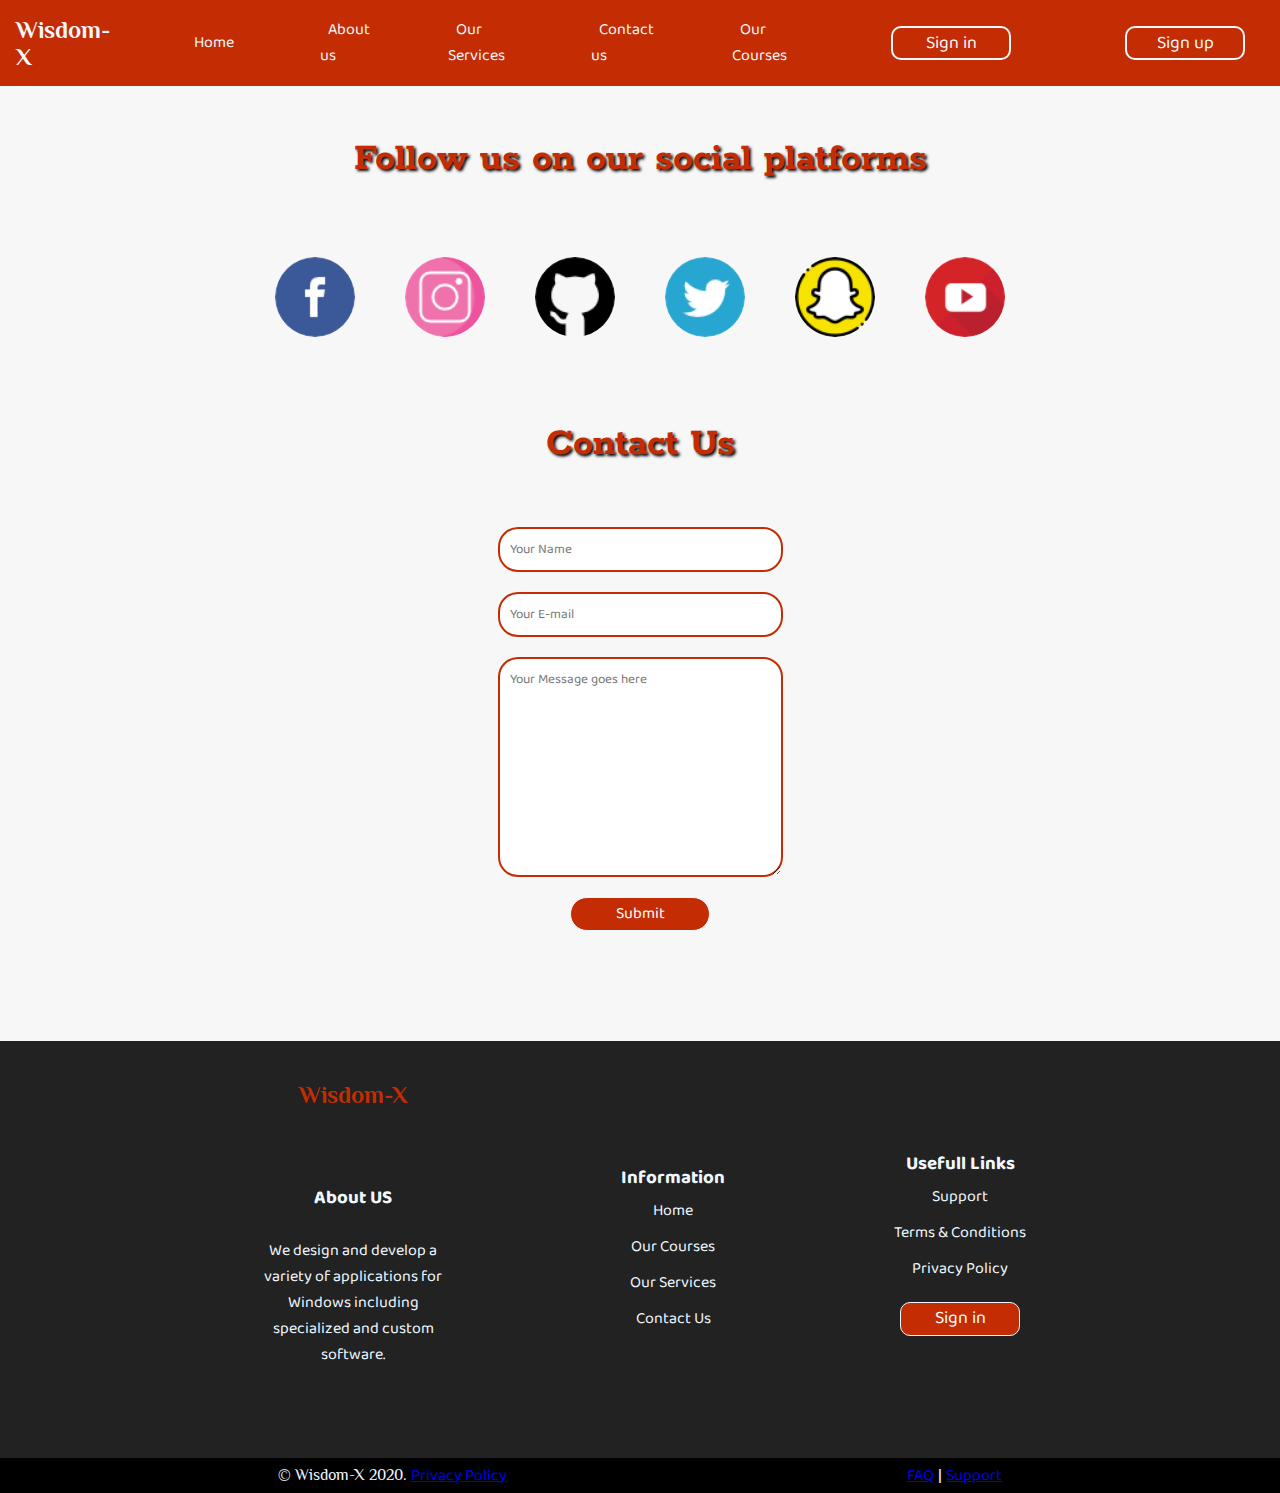
<file: contactus.html>
<!DOCTYPE html>
<html lang="en">
  <head>
    <meta charset="UTF-8" />
    <meta name="viewport" content="width=device-width, initial-scale=1.0" />
    <title>Website</title>
    <link
      href="https://fonts.googleapis.com/css2?family=Baloo+Bhai+2&family=Philosopher:wght@400;700&family=Rokkitt&family=Ubuntu:wght@300&display=swap"
      rel="stylesheet"
    />
    <link rel="stylesheet" href="css/style.css" />
    <link rel="stylesheet" href="css/aboutus.css" />
    <link rel="stylesheet" href="css/ourservices.css" />
    <link rel="stylesheet" href="css/contactus.css" />
  </head>
  <body>
    <nav id="navbar">
      <div class="logo">
        <h2>Wisdom-X</h2>
      </div>

      <ul>
        <li class="item"><a href="index.html" target="_blank">Home</a></li>
        <li class="item">
          <a href="AboutUs.html" target="_blank">About us</a>
        </li>
        <li class="item">
          <a href="ourservices.html" target="_blank">Our Services</a>
        </li>
        <li class="item"><a href="#">Contact us</a></li>
        <li class="item">
          <a href="ourcourses.html" target="_blank">Our Courses</a>
        </li>
        <li class="item">
          <a href="signin.html" target="_blank"
            ><button class="btn btn1">Sign in</button></a
          >
        </li>
        <li class="item">
          <a href="signup.html" target="_blank"
            ><button class="btn btn2">Sign up</button></a
          >
        </li>
      </ul>
    </nav>

    <section class="followus">
      <h1>Follow us on our social platforms</h1>
      <div class="cont">
        <a href="https://facebook.com" target="_blank"
          ><img src="img/social-media/facebook.png" alt=""
        /></a>
        <a href="https://instagram.com" target="_blank"
          ><img src="img/social-media/instagram.png" alt=""
        /></a>
        <a href="https://github.com/OverloadedSam" target="_blank"
          ><img src="img/social-media/github.png" alt=""
        /></a>
        <a href="https://twitter.com" target="_blank"
          ><img src="img/social-media/Twitter.png" alt=""
        /></a>
        <a href="https://snapchat.com" target="_blank"
          ><img src="img/social-media/snapchat.png" alt=""
        /></a>
        <a href="https://youtube.com" target="_blank"
          ><img src="img/social-media/youtube.png" alt=""
        /></a>
      </div>
    </section>

    <section class="contactus">
      <h1>Contact Us</h1>
      <form action="" id="my-form">
        <input type="text" name="Uname" id="name" placeholder="Your Name" />
        <input type="email" name="Umail" id="email" placeholder="Your E-mail" />
        <textarea
          name="Message"
          id=""
          placeholder="Your Message goes here"
        ></textarea>
        <button class="btn btn3">Submit</button>
      </form>
    </section>

    <footer>
      <div id="foot-cont-1">
        <h2>Wisdom-X</h2>
        <div>
          <h3>About US</h3>
          <p>
            We design and develop a variety of applications for Windows
            including specialized and custom software.
          </p>
        </div>
      </div>

      <div id="foot-cont-2">
        <h3>Information</h3>
        <ul class="foot-item">
          <li><a href="index.html" target="_blank">Home</a></li>
          <li><a href="ourcourses.html" target="_blank">Our Courses</a></li>
          <li><a href="ourservices.html" target="_blank">Our Services</a></li>
          <li><a href="#">Contact Us</a></li>
        </ul>
      </div>

      <div id="foot-cont-3">
        <h3>Usefull Links</h3>
        <ul class="foot-item">
          <li>
            <a href="https://support.github.com/" target="_blank">Support</a>
          </li>
          <li>
            <a
              href="https://www.apple.com/legal/internet-services/itunes/us/terms.html"
              target="_blank"
              >Terms & Conditions</a
            >
          </li>
          <li>
            <a
              href="https://policies.google.com/privacy?hl=en-US"
              target="_blank"
              >Privacy Policy</a
            >
          </li>
          <li>
            <a href="signin.html" target="_blank"
              ><button class="btn btn3">Sign in</button></a
            >
          </li>
        </ul>
      </div>
    </footer>
    <div class="foot">
      <span>
        © Wisdom-X 2020.
        <a href="https://policies.google.com/privacy?hl=en-US" target="_blank"
          >Privacy Policy</a
        >
      </span>
      <span
        ><a href="https://policies.google.com/faq?hl=en-US" target="_blank"
          >FAQ</a
        >
        |
        <a href="https://support.microsoft.com/" target="_blank"
          >Support</a
        ></span
      >
    </div>
  </body>
</html>
</file>
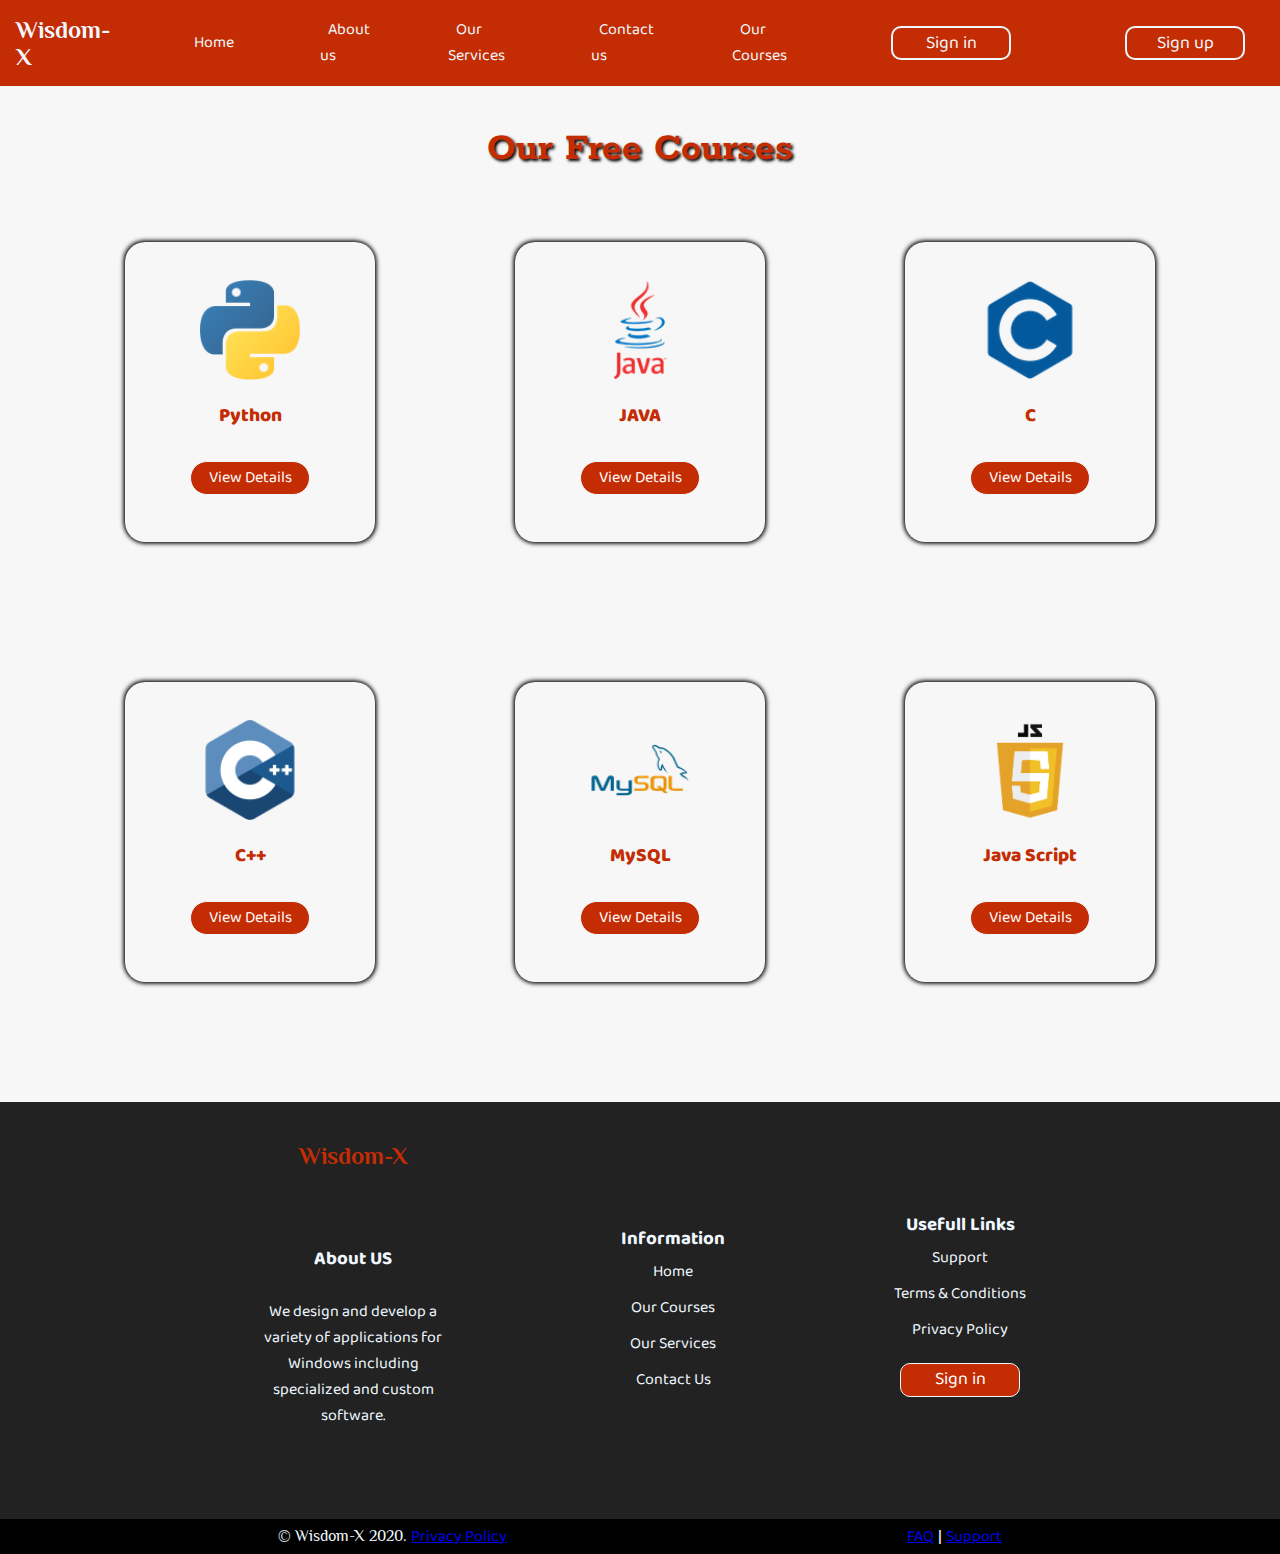
<file: ourcourses.html>
<!DOCTYPE html>
<html lang="en">
  <head>
    <meta charset="UTF-8" />
    <meta name="viewport" content="width=device-width, initial-scale=1.0" />
    <title>Website</title>
    <link
      href="https://fonts.googleapis.com/css2?family=Baloo+Bhai+2&family=Philosopher:wght@400;700&family=Rokkitt&family=Ubuntu:wght@300&display=swap"
      rel="stylesheet"
    />
    <link rel="stylesheet" href="css/style.css" />
    <link rel="stylesheet" href="css/aboutus.css" />
    <link rel="stylesheet" href="css/ourservices.css" />
    <link rel="stylesheet" href="css/coursesstyle.css" />
  </head>
  <body>
    <nav id="navbar">
      <div class="logo">
        <h2>Wisdom-X</h2>
      </div>

      <ul>
        <li class="item"><a href="index.html" target="_blank">Home</a></li>
        <li class="item">
          <a href="AboutUs.html" target="_blank">About us</a>
        </li>
        <li class="item">
          <a href="ourservices.html" target="_blank">Our Services</a>
        </li>
        <li class="item">
          <a href="contactus.html" target="_blank">Contact us</a>
        </li>
        <li class="item"><a href="#">Our Courses</a></li>
        <li class="item">
          <a href="signin.html" target="_blank"
            ><button class="btn btn1">Sign in</button></a
          >
        </li>
        <li class="item">
          <a href="signup.html" target="_blank"
            ><button class="btn btn2">Sign up</button></a
          >
        </li>
      </ul>
    </nav>

    <h1 class="headcourse">Our Free Courses</h1>
    <section class="ourcourses">
      <div class="courses">
        <img src="img/courses/python.png" alt="" />
        <h3>Python</h3>
        <a href="https://www.javatpoint.com/python-tutorial" target="_blank">
          <button class="btn btn3">View Details</button>
        </a>
      </div>
      <div class="courses">
        <img src="img/courses/java.png" alt="" />
        <h3>JAVA</h3>
        <a href="https://www.javatpoint.com/java-tutorial" target="_blank">
          <button class="btn btn3">View Details</button>
        </a>
      </div>
      <div class="courses">
        <img src="img/courses/c (1).png" alt="" />
        <h3>C</h3>
        <a
          href="https://www.geeksforgeeks.org/c-programming-language/"
          target="_blank"
        >
          <button class="btn btn3">View Details</button>
        </a>
      </div>
      <div class="courses">
        <img src="img/courses/c.png" alt="" />
        <h3>C++</h3>
        <a href="https://www.geeksforgeeks.org/c-plus-plus/" target="_blank">
          <button class="btn btn3">View Details</button>
        </a>
      </div>
      <div class="courses">
        <img src="img/courses/mysql.png" alt="" />
        <h3>MySQL</h3>
        <a href="https://www.javatpoint.com/mysql-tutorial" target="_blank">
          <button class="btn btn3">View Details</button>
        </a>
      </div>
      <div class="courses">
        <img src="img/courses/javascript.png" alt="" />
        <h3>Java Script</h3>
        <a href="https://www.w3schools.com/js/" target="_blank">
          <button class="btn btn3">View Details</button>
        </a>
      </div>
    </section>

    <footer>
      <div id="foot-cont-1">
        <h2>Wisdom-X</h2>
        <div>
          <h3>About US</h3>
          <p>
            We design and develop a variety of applications for Windows
            including specialized and custom software.
          </p>
        </div>
      </div>

      <div id="foot-cont-2">
        <h3>Information</h3>
        <ul class="foot-item">
          <li><a href="index.html" target="_blank">Home</a></li>
          <li><a href="#">Our Courses</a></li>
          <li><a href="ourservices.html" target="_blank">Our Services</a></li>
          <li><a href="contactus.html" target="_blank">Contact Us</a></li>
        </ul>
      </div>

      <div id="foot-cont-3">
        <h3>Usefull Links</h3>
        <ul class="foot-item">
          <li>
            <a href="https://support.github.com/" target="_blank">Support</a>
          </li>
          <li>
            <a
              href="https://www.apple.com/legal/internet-services/itunes/us/terms.html"
              target="_blank"
              >Terms & Conditions</a
            >
          </li>
          <li>
            <a
              href="https://policies.google.com/privacy?hl=en-US"
              target="_blank"
              >Privacy Policy</a
            >
          </li>
          <li>
            <a href="signin.html" target="_blank"
              ><button class="btn btn3">Sign in</button></a
            >
          </li>
        </ul>
      </div>
    </footer>
    <div class="foot">
      <span>
        © Wisdom-X 2020.
        <a href="https://policies.google.com/privacy?hl=en-US" target="_blank"
          >Privacy Policy</a
        >
      </span>
      <span
        ><a href="https://policies.google.com/faq?hl=en-US" target="_blank"
          >FAQ</a
        >
        |
        <a href="https://support.microsoft.com/" target="_blank"
          >Support</a
        ></span
      >
    </div>
  </body>
</html>
</file>
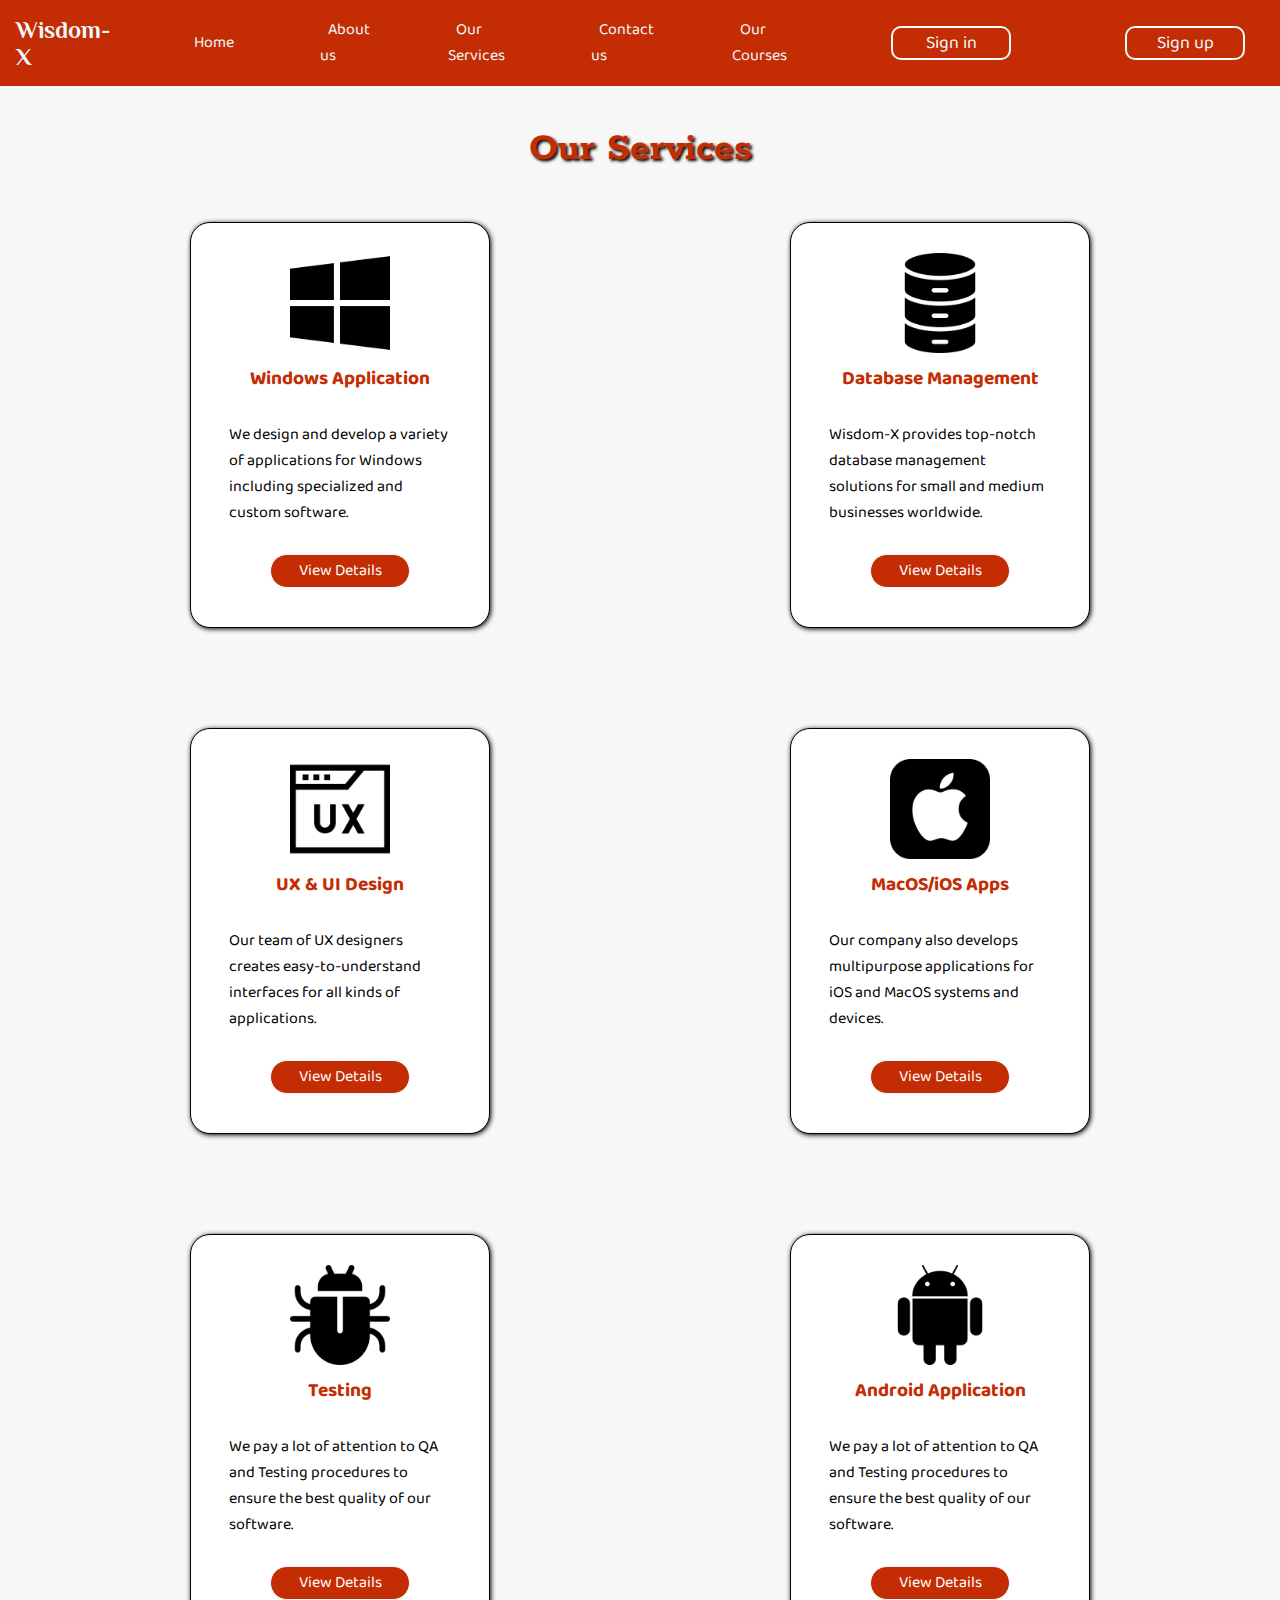
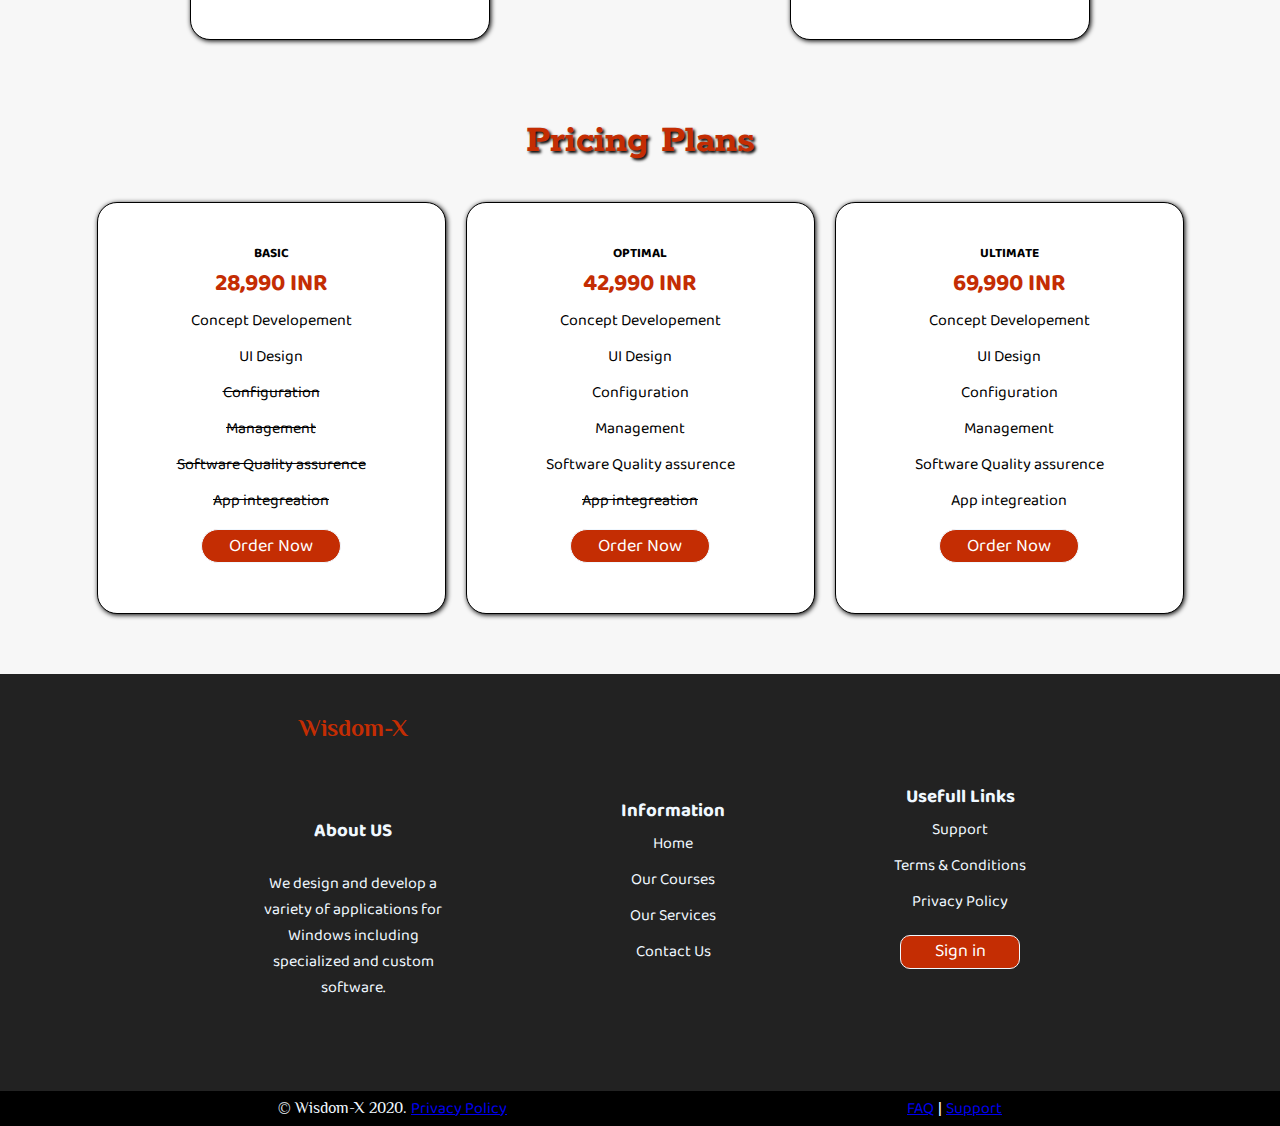
<file: ourservices.html>
<!DOCTYPE html>
<html lang="en">
  <head>
    <meta charset="UTF-8" />
    <meta name="viewport" content="width=device-width, initial-scale=1.0" />
    <title>Website</title>
    <link
      href="https://fonts.googleapis.com/css2?family=Baloo+Bhai+2&family=Philosopher:wght@400;700&family=Rokkitt&family=Ubuntu:wght@300&display=swap"
      rel="stylesheet"
    />
    <link rel="stylesheet" href="css/style.css" />
    <link rel="stylesheet" href="css/aboutus.css" />
    <link rel="stylesheet" href="css/ourservices.css" />
  </head>
  <body>
    <nav id="navbar">
      <div class="logo">
        <h2>Wisdom-X</h2>
      </div>

      <ul>
        <li class="item"><a href="index.html" target="_blank">Home</a></li>
        <li class="item">
          <a href="AboutUs.html" target="_blank">About us</a>
        </li>
        <li class="item"><a href="#">Our Services</a></li>
        <li class="item">
          <a href="contactus.html" target="_blank">Contact us</a>
        </li>
        <li class="item">
          <a href="ourcourses.html" target="_blank">Our Courses</a>
        </li>
        <li class="item">
          <a href="signin.html" target="_blank"
            ><button class="btn btn1">Sign in</button></a
          >
        </li>
        <li class="item">
          <a href="signup.html" target="_blank"
            ><button class="btn btn2">Sign up</button></a
          >
        </li>
      </ul>
    </nav>

    <h1 class="services">Our Services</h1>
    <section>
      <div class="cont">
        <div class="card">
          <img src="img/services/windows.png" alt="Bug error" />

          <h5>Windows Application</h5>

          <p>
            We design and develop a variety of applications for Windows
            including specialized and custom software.
          </p>

          <button class="btn btn3">View Details</button>
        </div>
        <div class="card">
          <img src="img/services/db.png" alt="Bug error" />

          <h5>Database Management</h5>

          <p>
            Wisdom-X provides top-notch database management solutions for small
            and medium businesses worldwide.
          </p>

          <button class="btn btn3">View Details</button>
        </div>
        <div class="card">
          <img src="img/services/ux.png" alt="Bug error" />

          <h5>UX & UI Design</h5>

          <p>
            Our team of UX designers creates easy-to-understand interfaces for
            all kinds of applications.
          </p>

          <button class="btn btn3">View Details</button>
        </div>
        <div class="card">
          <img src="img/services/apple.png" alt="Bug error" />

          <h5>MacOS/iOS Apps</h5>

          <p>
            Our company also develops multipurpose applications for iOS and
            MacOS systems and devices.
          </p>

          <button class="btn btn3">View Details</button>
        </div>
        <div class="card">
          <img src="img/services/bug.png" alt="Bug error" />

          <h5>Testing</h5>

          <p>
            We pay a lot of attention to QA and Testing procedures to ensure the
            best quality of our software.
          </p>

          <button class="btn btn3">View Details</button>
        </div>
        <div class="card">
          <img src="img/services/android.png" alt="Bug error" />

          <h5>Android Application</h5>

          <p>
            We pay a lot of attention to QA and Testing procedures to ensure the
            best quality of our software.
          </p>

          <button class="btn btn3">View Details</button>
        </div>
      </div>
    </section>

    <h1 id="price-heading">Pricing Plans</h1>
    <section class="plans">
      <div class="pricecard">
        <h5>BASIC</h5>
        <h2>28,990 INR</h2>
        <ul>
          <li>Concept Developement</li>
          <li>UI Design</li>
          <li class="cut">Configuration</li>
          <li class="cut">Management</li>
          <li class="cut">Software Quality assurence</li>
          <li class="cut">App integreation</li>
        </ul>
        <a
          href="https://www.billdesk.com/pgidsk/pgijsp/sbicard/SBI_card.jsp"
          target="_blank"
        >
          <button class="btn btn3">Order Now</button>
        </a>
      </div>
      <div class="pricecard">
        <h5>OPTIMAL</h5>
        <h2>42,990 INR</h2>
        <ul>
          <li>Concept Developement</li>
          <li>UI Design</li>
          <li>Configuration</li>
          <li>Management</li>
          <li>Software Quality assurence</li>
          <li class="cut">App integreation</li>
        </ul>
        <a
          href="https://www.billdesk.com/pgidsk/pgijsp/sbicard/SBI_card.jsp"
          target="_blank"
        >
          <button class="btn btn3">Order Now</button>
        </a>
      </div>
      <div class="pricecard">
        <h5>ULTIMATE</h5>
        <h2>69,990 INR</h2>
        <ul>
          <li>Concept Developement</li>
          <li>UI Design</li>
          <li>Configuration</li>
          <li>Management</li>
          <li>Software Quality assurence</li>
          <li>App integreation</li>
        </ul>
        <a
          href="https://www.billdesk.com/pgidsk/pgijsp/sbicard/SBI_card.jsp"
          target="_blank"
        >
          <button class="btn btn3">Order Now</button>
        </a>
      </div>
    </section>

    <footer>
      <div id="foot-cont-1">
        <h2>Wisdom-X</h2>
        <div>
          <h3>About US</h3>
          <p>
            We design and develop a variety of applications for Windows
            including specialized and custom software.
          </p>
        </div>
      </div>

      <div id="foot-cont-2">
        <h3>Information</h3>
        <ul class="foot-item">
          <li><a href="index.html" target="_blank">Home</a></li>
          <li><a href="ourcourses.html" target="_blank">Our Courses</a></li>
          <li><a href="#">Our Services</a></li>
          <li><a href="contactus.html" target="_blank">Contact Us</a></li>
        </ul>
      </div>

      <div id="foot-cont-3">
        <h3>Usefull Links</h3>
        <ul class="foot-item">
          <li>
            <a href="https://support.github.com/" target="_blank">Support</a>
          </li>
          <li>
            <a
              href="https://www.apple.com/legal/internet-services/itunes/us/terms.html"
              target="_blank"
              >Terms & Conditions</a
            >
          </li>
          <li>
            <a
              href="https://policies.google.com/privacy?hl=en-US"
              target="_blank"
              >Privacy Policy</a
            >
          </li>
          <li>
            <a href="signin.html" target="_blank"
              ><button class="btn btn3">Sign in</button></a
            >
          </li>
        </ul>
      </div>
    </footer>
    <div class="foot">
      <span>
        © Wisdom-X 2020.
        <a href="https://policies.google.com/privacy?hl=en-US" target="_blank"
          >Privacy Policy</a
        >
      </span>
      <span
        ><a href="https://policies.google.com/faq?hl=en-US" target="_blank"
          >FAQ</a
        >
        |
        <a href="https://support.microsoft.com/" target="_blank"
          >Support</a
        ></span
      >
    </div>
  </body>
</html>
</file>
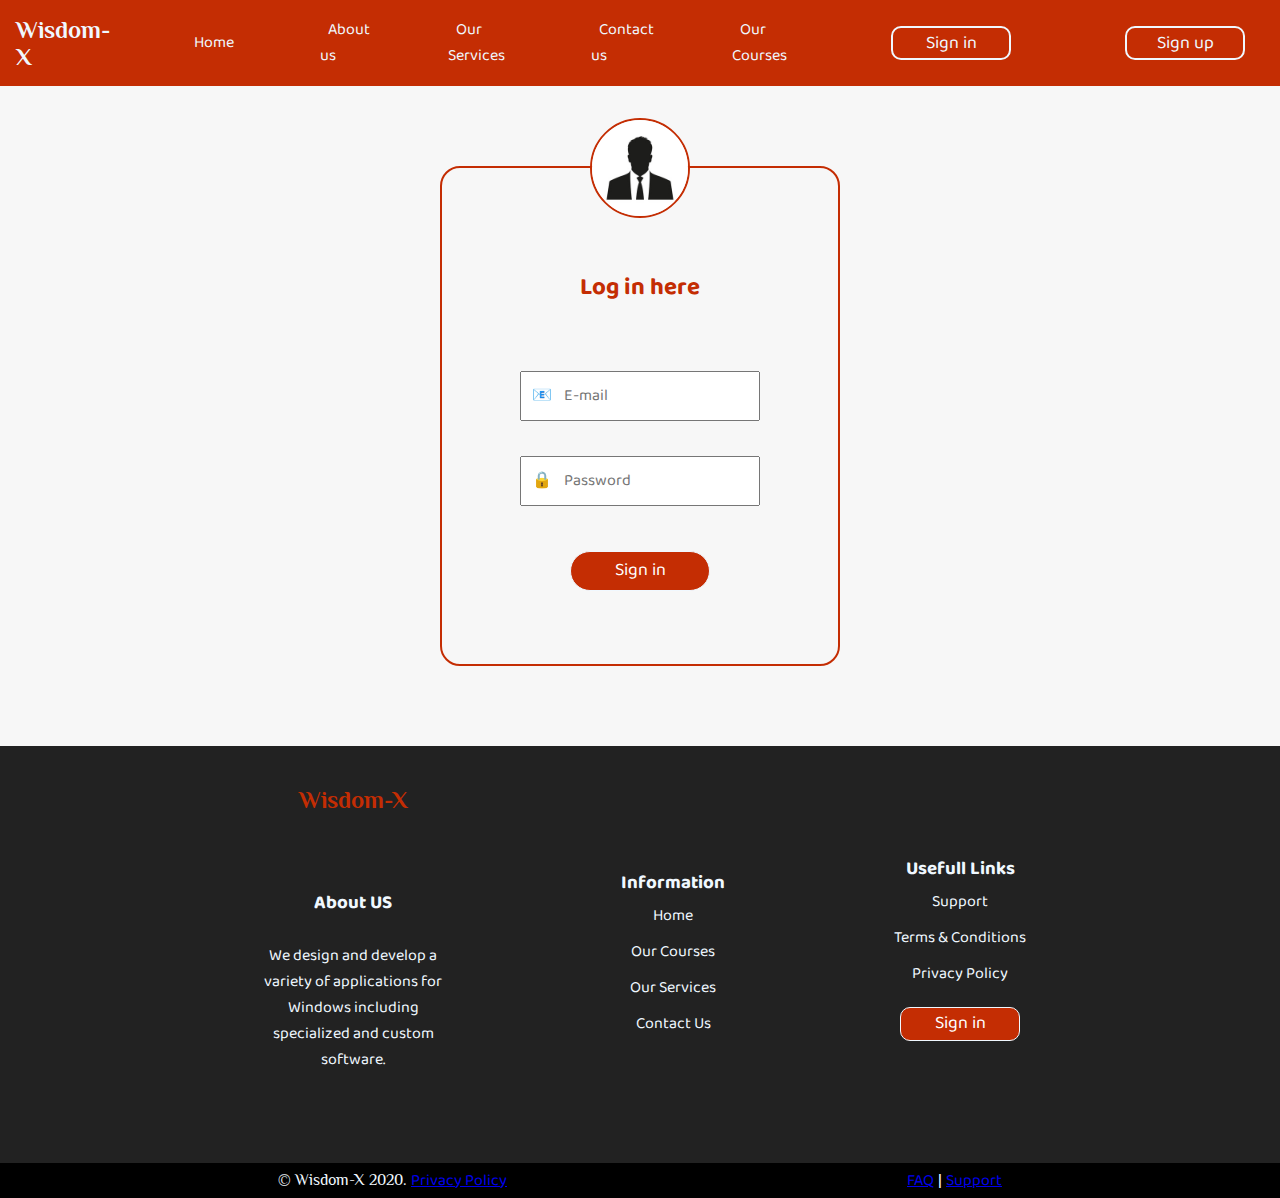
<file: signin.html>
<!DOCTYPE html>
<html lang="en">
  <head>
    <meta charset="UTF-8" />
    <meta name="viewport" content="width=device-width, initial-scale=1.0" />
    <title>Website</title>
    <link
      href="https://fonts.googleapis.com/css2?family=Baloo+Bhai+2&family=Philosopher:wght@400;700&family=Rokkitt&family=Ubuntu:wght@300&display=swap"
      rel="stylesheet"
    />
    <link rel="stylesheet" href="css/style.css" />
    <link rel="stylesheet" href="css/aboutus.css" />
    <link rel="stylesheet" href="css/ourservices.css" />
    <link rel="stylesheet" href="css/signinup.css" />
  </head>
  <body>
    <nav id="navbar">
      <div class="logo">
        <h2>Wisdom-X</h2>
      </div>

      <ul>
        <li class="item"><a href="index.html" target="_blank">Home</a></li>
        <li class="item">
          <a href="AboutUs.html" target="_blank">About us</a>
        </li>
        <li class="item">
          <a href="ourservices.html" target="_blank">Our Services</a>
        </li>
        <li class="item">
          <a href="contactus.html" target="_blank">Contact us</a>
        </li>
        <li class="item">
          <a href="ourcourses.html" target="_blank">Our Courses</a>
        </li>
        <li class="item">
          <a href="#"><button class="btn btn1">Sign in</button></a>
        </li>
        <li class="item">
          <a href="signup.html" target="_blank"
            ><button class="btn btn2">Sign up</button></a
          >
        </li>
      </ul>
    </nav>

    <div id="signin">
      <img src="img/unknown.jpg" alt="" />
      <h2>Log in here</h2>
      <form action="">
        <input type="email" name="e-mail" id="" placeholder="📧    E-mail" />
        <input type="password" name="" id="" placeholder="🔒    Password" />
        <button class="btn btn3">Sign in</button>
      </form>
    </div>

    <footer>
      <div id="foot-cont-1">
        <h2>Wisdom-X</h2>
        <div>
          <h3>About US</h3>
          <p>
            We design and develop a variety of applications for Windows
            including specialized and custom software.
          </p>
        </div>
      </div>

      <div id="foot-cont-2">
        <h3>Information</h3>
        <ul class="foot-item">
          <li><a href="index.html" target="_blank">Home</a></li>
          <li><a href="ourcourses.html" target="_blank">Our Courses</a></li>
          <li><a href="ourservices.html" target="_blank">Our Services</a></li>
          <li><a href="contactus.html" target="_blank">Contact Us</a></li>
        </ul>
      </div>

      <div id="foot-cont-3">
        <h3>Usefull Links</h3>
        <ul class="foot-item">
          <li>
            <a href="https://support.github.com/" target="_blank">Support</a>
          </li>
          <li>
            <a
              href="https://www.apple.com/legal/internet-services/itunes/us/terms.html"
              target="_blank"
              >Terms & Conditions</a
            >
          </li>
          <li>
            <a
              href="https://policies.google.com/privacy?hl=en-US"
              target="_blank"
              >Privacy Policy</a
            >
          </li>
          <li>
            <a href="#"><button class="btn btn3">Sign in</button></a>
          </li>
        </ul>
      </div>
    </footer>
    <div class="foot">
      <span>
        © Wisdom-X 2020.
        <a href="https://policies.google.com/privacy?hl=en-US" target="_blank"
          >Privacy Policy</a
        >
      </span>
      <span
        ><a href="https://policies.google.com/faq?hl=en-US" target="_blank"
          >FAQ</a
        >
        |
        <a href="https://support.microsoft.com/" target="_blank"
          >Support</a
        ></span
      >
    </div>
  </body>
</html>
</file>
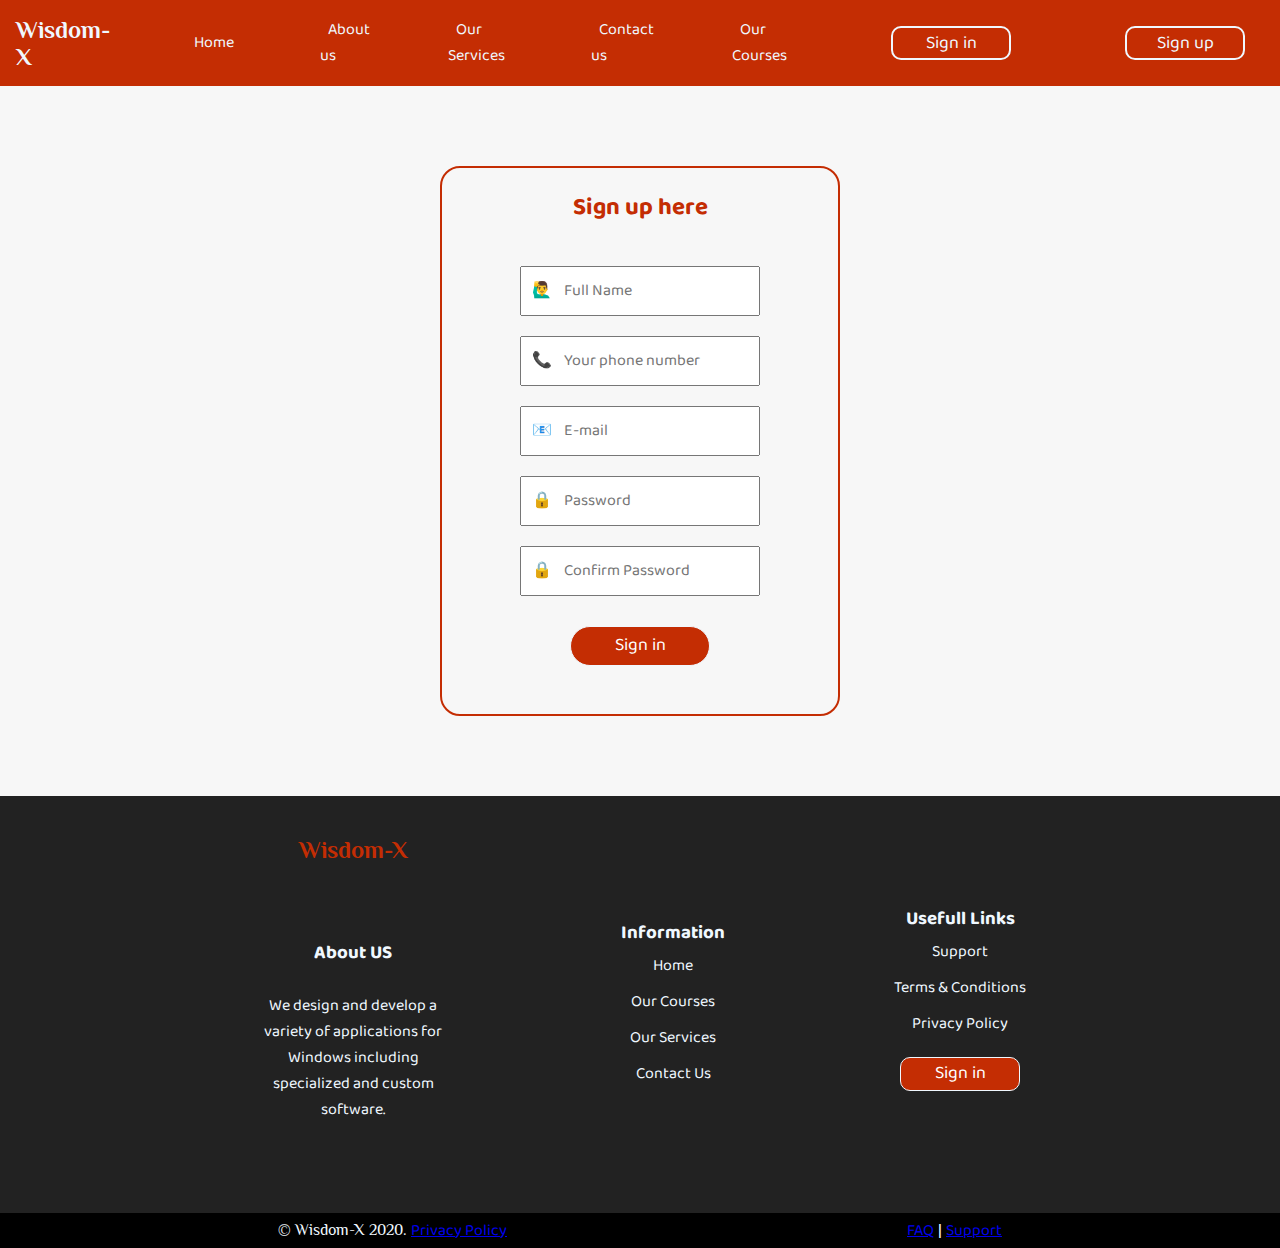
<file: signup.html>
<!DOCTYPE html>
<html lang="en">
  <head>
    <meta charset="UTF-8" />
    <meta name="viewport" content="width=device-width, initial-scale=1.0" />
    <title>Website</title>
    <link
      href="https://fonts.googleapis.com/css2?family=Baloo+Bhai+2&family=Philosopher:wght@400;700&family=Rokkitt&family=Ubuntu:wght@300&display=swap"
      rel="stylesheet"
    />
    <link rel="stylesheet" href="css/style.css" />
    <link rel="stylesheet" href="css/aboutus.css" />
    <link rel="stylesheet" href="css/ourservices.css" />
    <link rel="stylesheet" href="css/signinup.css" />
  </head>
  <body>
    <nav id="navbar">
      <div class="logo">
        <h2>Wisdom-X</h2>
      </div>

      <ul>
        <li class="item"><a href="index.html" target="_blank">Home</a></li>
        <li class="item">
          <a href="AboutUs.html" target="_blank">About us</a>
        </li>
        <li class="item">
          <a href="ourservices.html" target="_blank">Our Services</a>
        </li>
        <li class="item">
          <a href="contactus.html" target="_blank">Contact us</a>
        </li>
        <li class="item">
          <a href="ourcourses.html" target="_blank">Our Courses</a>
        </li>
        <li class="item">
          <a href="signin.html" target="_blank"
            ><button class="btn btn1">Sign in</button></a
          >
        </li>
        <li class="item">
          <a href="#"><button class="btn btn2">Sign up</button></a>
        </li>
      </ul>
    </nav>

    <div id="signup">
      <h2>Sign up here</h2>
      <form action="">
        <input type="text" name="" id="" placeholder="🙋‍♂️    Full Name" />
        <input
          type="number"
          name=""
          id=""
          placeholder="📞    Your phone number"
        />
        <input type="email" name="e-mail" id="" placeholder="📧    E-mail" />
        <input type="password" name="" id="" placeholder="🔒    Password" />
        <input
          type="password"
          name=""
          id=""
          placeholder="🔒    Confirm Password"
        />
        <button class="btn btn3">Sign in</button>
      </form>
    </div>

    <footer>
      <div id="foot-cont-1">
        <h2>Wisdom-X</h2>
        <div>
          <h3>About US</h3>
          <p>
            We design and develop a variety of applications for Windows
            including specialized and custom software.
          </p>
        </div>
      </div>

      <div id="foot-cont-2">
        <h3>Information</h3>
        <ul class="foot-item">
          <li><a href="index.html" target="_blank">Home</a></li>
          <li><a href="ourcourses.html" target="_blank">Our Courses</a></li>
          <li><a href="ourservices.html" target="_blank">Our Services</a></li>
          <li><a href="contactus.html" target="_blank">Contact Us</a></li>
        </ul>
      </div>

      <div id="foot-cont-3">
        <h3>Usefull Links</h3>
        <ul class="foot-item">
          <li>
            <a href="https://support.github.com/" target="_blank">Support</a>
          </li>
          <li>
            <a
              href="https://www.apple.com/legal/internet-services/itunes/us/terms.html"
              target="_blank"
              >Terms & Conditions</a
            >
          </li>
          <li>
            <a
              href="https://policies.google.com/privacy?hl=en-US"
              target="_blank"
              >Privacy Policy</a
            >
          </li>
          <li>
            <a href="signin.html" target="_blank"
              ><button class="btn btn3">Sign in</button></a
            >
          </li>
        </ul>
      </div>
    </footer>
    <div class="foot">
      <span>
        © Wisdom-X 2020.
        <a href="https://policies.google.com/privacy?hl=en-US" target="_blank"
          >Privacy Policy</a
        >
      </span>
      <span
        ><a href="https://policies.google.com/faq?hl=en-US" target="_blank"
          >FAQ</a
        >
        |
        <a href="https://support.microsoft.com/" target="_blank"
          >Support</a
        ></span
      >
    </div>
  </body>
</html>
</file>
<file: css/style.css>
@import url("https://fonts.googleapis.com/css2?family=Baloo+Bhai+2&family=Philosopher:wght@400;700&family=Ubuntu:wght@300&display=swap");
@import "utils.css";

* {
  margin: 0;
  padding: 0;
  box-sizing: border-box;
  font-family: "Baloo Bhai 2", cursive;
}

html {
  scroll-behavior: smooth;
}

/* Setting background video */

.my-head {
  height: 100vh;
  background: rgb(0 0 0 / 34%);
}

.vid-bg {
  position: absolute;
  right: 0;
  bottom: 0;
  min-width: 100%;
  max-width: 100%;
  width: auto;
  height: auto;
  z-index: -1;
}

@media (min-aspect-ratio: 16/9) {
  .vid-bg {
    width: 100%;
    height: auto;
  }
}
@media (max-aspect-ratio: 16/9) {
  .vid-bg {
    width: auto;
    height: 100%;
  }
}

/* Navigation bar */

#navbar {
  display: flex;
  /* flex-wrap: wrap; */
  background-color: var(--primary-color);
  justify-content: center;
  align-items: center;
  position: sticky;
  top: 0;
  z-index: 10;
}

.logo h2 {
  margin: 16px 38px;
  color: aliceblue;
  font-family: var(--logo-font);
}

ul {
  display: flex;
  flex-direction: row;
  justify-content: center;
  align-items: center;
  list-style: none;
}
ul li {
  margin: 0px 24px;
  padding: 5px 15px;
}
ul li a {
  padding: 8px 8px;
  text-decoration: none;
  color: aliceblue;
}

/* Welcome Section */

.welcome-section {
  display: flex;
  flex-direction: column;
  justify-content: center;
  align-items: center;
  color: aliceblue;
  /* border: 2px solid green; */
}

#welcome {
  display: flex;
  flex-direction: column;
  justify-content: center;
  align-items: center;
  margin: 130px 105px;
  padding: 50px 75px;
  border: 5px dashed var(--primary-color);
  border-radius: 50px;
}

#welcome h1 {
  padding: 15px;
  font-size: var(--primary-heading);
  font-family: var(--heading-font);
  text-shadow: 3px 3px 10px black;
  word-spacing: 10px;
}

#welcome p {
  margin: 18px;
  padding: 28px 70px;
  text-shadow: 3px 3px 5px black;
  font-size: 1.3rem;
  text-align: center;
  word-spacing: 10px;
}

/* why to choose us section */

.h-choose {
  margin-top: 75px;
  text-align: center;
  font-family: var(--heading-font);
  font-size: var(--secondary-heading);
  color: var(--primary-color);
  text-shadow: 2px 2px 3px black;
}

#choose-us {
  display: flex;
  margin: 30px;
  flex-wrap: wrap;
  justify-content: center;
  align-items: center;
}

.tab-card {
  margin: 30px 100px;
  width: 350px;
  height: 120px;
  box-shadow: 2px 2px 15px black, -2px -2px 15px black;
  border-radius: 15px;
}

table,
th,
td {
  /* border: 1px solid green; */
  border-collapse: collapse;
}

table h3 {
  color: var(--primary-color);
  font-size: var(--insider-heading);
}

table img {
  height: 90px;
  width: 90px;
}

/* footer info */

footer {
  margin-top: 50px;
  background-color: rgb(34, 34, 34);
  display: flex;
  justify-content: center;
  align-items: center;
  color: aliceblue;
}

#foot-cont-1,
#foot-cont-2,
#foot-cont-3 {
  margin: 20px;
  padding: 20px;
}

#foot-cont-1 {
  display: flex;
  flex-direction: column;
  justify-content: center;
  align-items: center;
}

#foot-cont-1 div h3 {
  margin: 25px 5px;
}

#foot-cont-1 h2 {
  font-family: var(--logo-font);
  color: var(--primary-color);
  font-size: 1.5rem;
}

#foot-cont-1 div {
  display: flex;
  flex-direction: column;
  justify-content: center;
  align-items: center;
  width: 300px;
  padding: 50px;
  text-align: center;
}

#foot-cont-2 {
  display: flex;
  flex-direction: column;
  /* justify-content: center; */
  align-items: center;
  padding: 20px;
}

#foot-cont-2 ul {
  display: flex;
  flex-direction: column;
}

#foot-cont-3 {
  display: flex;
  flex-direction: column;
  /* justify-content: center; */
  align-items: center;
}

#foot-cont-3 ul {
  display: flex;
  flex-direction: column;
}

.foot {
  display: flex;
  justify-content: center;
  align-items: center;
  color: aliceblue;
  height: 35px;
  background-color: rgb(0, 0, 0);
}

.foot span {
  font-family: var(--logo-font);
  margin: 1px 200px;
}
</file>
<file: css/aboutus.css>
@import "utils.css";
* {
  margin: 0;
  padding: 0;
}

.container {
  display: flex;
  flex-direction: column;
  width: 450px;
  height: 320px;
  /* border: 2px solid red; */
  color: white;
}

.container h1 {
  font-family: var(--heading-font);
  font-size: var(--secondary-heading);
  text-shadow: 3px 3px 2px black;
  margin: 20px;
}

.container p {
  text-align: left;
  font-size: 1.28rem;
  text-shadow: 3px 3px 6px black;
  padding: 20px;
}


/* profiles */

.dev-cont {
  display: flex;
  flex-direction: row;
  flex-wrap: wrap;
  /* border: 2px solid green; */
  width: 100vw;
  margin: 20px;
  justify-content: center;
  align-items: center;
}

.dev-cont img {
  width: 150px;
  height: 150px;
  margin: 2px 25px;
  border: 4px dotted var(--primary-color);
  border-radius: 150px;
}

.dev-cont h3 {
  text-align: center;
  margin: 0px;
  font-size: var(--insider-heading);
  color: var(--primary-color);
  text-shadow: 2px 2px 3px black;
}

.container::before {
  content: "";
  position: absolute;
  background: url("../img/backgrounds/aboutbg.jpg") no-repeat center
    center/cover;
  width: 100%;
  height: 100%;
  z-index: -1;
  height: 100vh;
  width: 100%;
  opacity: 0.8;
}

.container::after {
  content: "";
  position: absolute;
  background-color: black;
  height: 100vh;
  width: 100vw;
  width: 100%;
  height: 100%;
  z-index: -1;
  height: 100vh;
  width: 100%;
  opacity: 0.5;
}
</file>
<file: css/ourservices.css>
@import "utils.css";
* {
  margin: 0;
  padding: 0;
}

body {
  background-color: #f7f7f7;
}

body .services {
  text-align: center;
  font-size: var(--secondary-heading);
  font-family: var(--heading-font);
  margin-top: 40px;
  color: var(--primary-color);
  text-shadow: 2px 2px 3px black;
}

.cont {
  display: flex;
  flex-direction: row;
  flex-wrap: wrap;
  justify-content: center;
  align-items: center;
}

.cont .card {
  height: 406px;
  width: 300px;
  margin: 50px 150px;
  padding: 20px;
  border: 1px solid black;
  box-shadow: 1px 1px 5px black;
  background-color: white;
  border-radius: 20px;
  display: flex;
  flex-direction: column;
  justify-content: center;
  align-items: center;
}

.cont .card img {
  height: 100px;
  width: 100px;
}
.cont .card h5 {
  color: var(--primary-color);
  font-size: var(--insider-heading);
  padding: 10px;
}

.cont .card p {
  padding: 18px;
}

.cont .card .btn {
  width: 140px;
  font-size: 16px;
  border-radius: 20px;
}

/* Pricing plans */

#price-heading {
  text-align: center;
  margin: 28px;
  font-size: var(--secondary-heading);
  font-family: var(--heading-font);
  color: var(--primary-color);
  text-shadow: 2px 2px 3px black;
}

.plans {
  display: flex;
  flex-wrap: wrap;
  justify-content: center;
  align-items: center;
}

.pricecard {
  display: flex;
  flex-direction: column;
  justify-content: center;
  align-items: center;
  border: 1px solid black;
  box-shadow: 1px 1px 5px black;
  background-color: white;
  margin: 10px;
  padding: 40px;
  border-radius: 20px;
}

.pricecard ul {
  display: flex;
  flex-direction: column;
  justify-content: center;
  align-items: center;
}

.pricecard ul .cut {
  text-decoration: line-through;
}

.pricecard h2 {
  color: var(--primary-color);
}

.pricecard .btn {
  width: 140px;
  border-radius: 20px;
}
</file>
<file: css/contactus.css>
@import "utils.css";
* {
  margin: 0;
  padding: 0;
  box-sizing: border-box;
}

/* Follow us section */
.followus {
  display: flex;
  flex-direction: column;
  justify-content: center;
  align-items: center;
  margin-top: 50px;
}

.followus h1 {
  font-family: var(--heading-font);
  font-size: var(--secondary-heading);
  color: var(--primary-color);
  text-shadow: 2px 2px 3px black;
}

.cont {
  display: flex;
  flex-wrap: wrap;
  justify-content: center;
  align-items: center;
  margin: 50px;
}

.followus .cont img {
  width: 100px;
  height: 100px;
  border-radius: 50%;
  margin: 15px;
  padding: 10px;
  /* border-radius: 50px; */
}

/* Contact us Input */

.contactus {
  display: flex;
  flex-direction: column;
  align-items: center;
}

.contactus h1 {
  font-family: var(--heading-font);
  font-size: var(--secondary-heading);
  color: var(--primary-color);
  text-shadow: 2px 2px 3px black;
}

.contactus #my-form {
  display: flex;
  flex-direction: column;
  justify-content: center;
  align-items: center;
  margin: 50px;
}

#my-form input {
  margin: 10px;
  padding: 10px;
  width: 285px;
  border: 2px solid var(--primary-color);
  border-radius: 20px;
}

#my-form textarea {
  margin: 10px;
  padding: 10px;
  width: 285px;
  height: 220px;
  border: 2px solid var(--primary-color);
  border-radius: 20px;
}

.contactus .btn {
  border-radius: 20px;
  font-size: 16px;
  width: 140px;
}
</file>
<file: css/coursesstyle.css>
@import "utils.css";
* {
  margin: 0;
  padding: 0;
  box-sizing: border-box;
}

/* Making section flex */
.ourcourses {
  flex-wrap: wrap;
  display: flex;
  justify-content: center;
  align-items: center;
}

/* Working with Courses */
.courses {
  display: flex;
  flex-direction: column;
  justify-content: center;
  align-items: center;
  width: 250px;
  height: 300px;
  margin: 70px;
  border-radius: 20px;
  /* border: 1px solid black; */
  box-shadow: 1px 1px 5px black, -1px -1px 5px black;
}

.courses img {
  width: 100px;
  height: 100px;
}
.headcourse {
  text-align: center;
  color: var(--primary-color);
  margin-top: 40px;
  font-size: var(--secondary-heading);
  font-family: var(--heading-font);
  text-shadow: 2px 2px 3px black;
}
.courses h3 {
  margin: 20px;
  color: var(--primary-color);
  font-size: var(--insider-heading);
  font-weight: 900;
}

.courses .btn {
  width: 120px;
  font-size: 16px;
  border-radius: 20px;
}
</file>
<file: css/signinup.css>
@import "utils.css";
* {
  margin: 0;
  padding: 0;
  box-sizing: border-box;
}

/* sign in page */
#signin {
  width: 400px;
  height: 500px;
  display: flex;
  flex-direction: column;
  justify-content: center;
  align-items: center;
  border: 2px solid var(--primary-color);
  border-radius: 20px;
  margin: 80px auto;
}

#signin img {
  height: 100px;
  width: 100px;
  border: 2px solid var(--primary-color);
  border-radius: 80px;
  border: 3var (--primary-color);
  position: relative;
  top: -50px;
}

#signin form {
  height: inherit;
  display: flex;
  flex-direction: column;
  justify-content: center;
  align-items: center;
  /* z-index: -333; */
}

#signin h2 {
  color: var(--primary-color);
}

#signin form input {
  font-size: 16px;
  margin-bottom: 35px;
  padding: 10px;
}

/* sign up page */

#signup h2 {
  color: var(--primary-color);
  margin-top: 20px;
}

#signup {
  width: 400px;
  height: 550px;
  display: flex;
  flex-direction: column;
  justify-content: center;
  align-items: center;
  border: 2px solid var(--primary-color);
  border-radius: 20px;
  margin: 80px auto;
}

#signup form {
  height: inherit;
  display: flex;
  flex-direction: column;
  justify-content: center;
  align-items: center;
  /* z-index: -333; */
}

#signup form input {
  font-size: 16px;
  padding: 10px;
  margin-bottom: 20px;
}

#signup .btn,
#signin .btn {
  border-radius: 20px;
  width: 140px;
  height: 40px;
}
</file>
